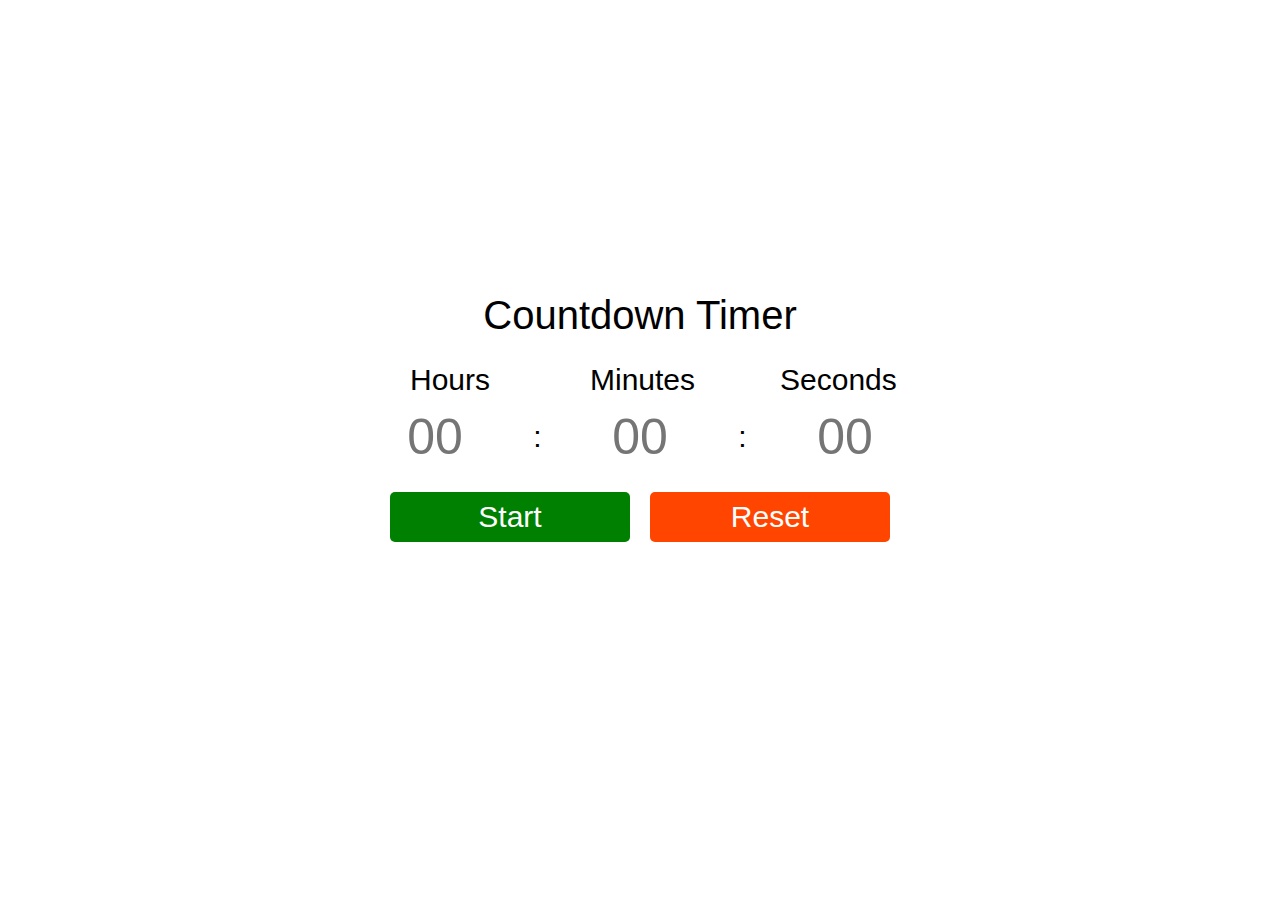
<file: countdown_timer/index.html>
<!DOCTYPE html>
<html lang="en">
  <head>
    <meta charset="UTF-8" />
    <meta name="viewport" content="width=device-width, initial-scale=1.0" />
    <meta http-equiv="X-UA-Compatible" content="ie=edge" />
    <link rel="stylesheet" href="./style.css" />
    <title>Countdown Timer</title>
  </head>
  <body>
    <div class="container">
      <span class="container__title">Countdown Timer</span>

      <div class="container__labels">
        <p class="container__labels--label">Hours</p>
        <p class="container__labels--label">Minutes</p>
        <p class="container__labels--label">Seconds</p>
      </div>

      <div class="container__inputs">
        <input
          type="number"
          maxlength="2"
          oninput="this.value=this.value.slice(0,this.maxLength)"
          placeholder="00"
          class="container__inputs--time hour"
        />
        <p class="container__inputs--colon">:</p>
        <input
          type="number"
          maxlength="2"
          oninput="this.value=this.value.slice(0,this.maxLength)"
          placeholder="00"
          class="container__inputs--time minute"
        />
        <p class="container__inputs--colon">:</p>
        <input
          type="number"
          maxlength="2"
          oninput="this.value=this.value.slice(0,this.maxLength)"
          placeholder="00"
          class="container__inputs--time second"
        />
      </div>

      <div class="container__btns">
        <button class="btn start">Start</button>
        <button class="btn stop">Pause</button>
        <button class="btn reset">Reset</button>
      </div>
    </div>
    <script src="./script.js"></script>
  </body>
</html>
</file>
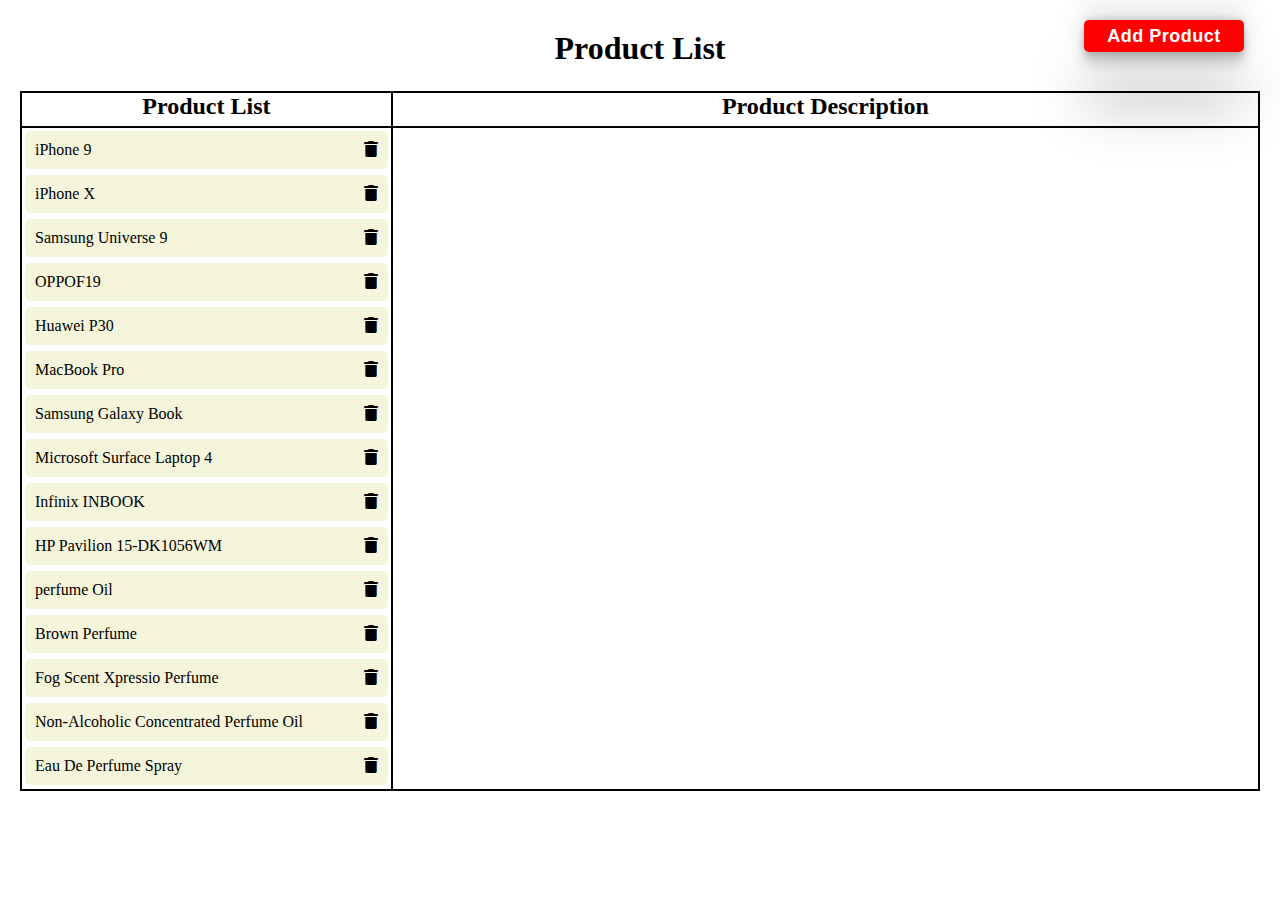
<file: product_management_system/index.html>
<!DOCTYPE html>
<html lang="en">
<head>
    <meta charset="UTF-8">
    <meta name="viewport" content="width=device-width, initial-scale=1.0">
    <link rel="stylesheet" href="style.css">
    <link rel="stylesheet" href="https://cdnjs.cloudflare.com/ajax/libs/font-awesome/6.1.0/css/all.min.css">

    <title>Product Page</title>
</head>
<body>
    <div class="container">
        <h1>Product List</h1>
        <button class="product__btn">Add Product</button>
        <div class="product">
            <div class="left__side">
                <h2>Product List</h2>
                <div class="product__name--list"></div>
            </div>
            <div class="right__side">
                <h2>Product Description</h2>
                <div class="product__details"></div>
                <!-- <button class="update__btn">Update <i class="fas fa-edit product__delete"></i></button> -->
            </div>
        </div>

        <div class="add__product">
            <button class="form__close--btn">X</button>
            <form class="create__product">
                <h2>Add Product</h2>
                <input type="text" name="title" id="title" placeholder="Title" autocomplete="off">
                <input type="text" name="description" id="description" placeholder="Description" autocomplete="off">
                <input type="text" name="image" id="image" placeholder="Image URL (Optional)" autocomplete="off"/>
                <input type="number" name="price" id="price" placeholder="Price" autocomplete="off">
                <input type="number" name="stock" id="stock" placeholder="Stock" autocomplete="off">
                <input type="number" name="discountPercentage" id="discount" placeholder="Discount" autocomplete="off">
                <input type="text" name="brand" id="brand" placeholder="Brand" autocomplete="off">
                <input type="text" name="categary" id="categary" placeholder="Categary" autocomplete="off">
                <input type="submit" id="btn" value="Add Product">
            </form>
        </div>
    </div>
    
    
    <script src="index.js"></script>
</body>
</html>
</file>
<file: countdown_timer/style.css>
* {
    margin: 0;
    padding: 0;
  }
  
  body {
    height: 85vh;
    display: flex;
    flex-direction: column;
    justify-content: center;
    align-items: center;
    gap: 20px;
    font-family: sans-serif;
  }
  
  .container__title {
    padding: 10px 20px;
    font-size: 40px;
    text-align: center;
  }
  
  .container {
    height: 200px;
    width: 500px;
    display: flex;
    flex-direction: column;
    gap: 10px;
  }
  
  .container__labels,
  .container__inputs,
  .container__btns {
    display: flex;
    justify-content: space-between;
  }
  
  .container__btns {
    margin-top: 20px;
  }
  
  .container__labels--label {
    width: 20%;
    text-align: center;
    font-size: 30px;
    padding: 5px 10px;
  }
  
  .container__inputs--time {
    justify-self: center;
    align-self: center;
    border: none;
    font-size: 50px;
    width: 90px;
    height: 50px;
  }
  
  .container__inputs--colon {
    justify-self: center;
    align-self: center;
    font-size: 30px;
    margin: 0;
    padding: 5px 10px;
  }
  
  .btn {
    width: 48%;
    height: 50px;
    font-size: 30px;
    border: none;
    border-radius: 5px;
    cursor: pointer;
    color: white;
  }
  
  input {
    text-align: center;
    outline: none;
  }
  
  .start {
    background-color: green;
  }
  
  .stop {
    display: none;
    background-color: orange;
  }
  
  .reset {
    background-color: orangered;
  }
  
  input::-webkit-outer-spin-button,
  input::-webkit-inner-spin-button {
    -webkit-appearance: none;
    margin: 0;
  }
</file>
<file: product_management_system/style.css>
* {
    margin: 0;
    padding: 0;
    box-sizing: border-box;
}

.container {
    height: 80vh;
    width: auto;
    margin: 10px;
    padding: 10px;
    display: flex;
    flex-direction: column;
    /* justify-content: center;
    align-items: center; */
}

h1 {
    margin-top: 10px;
    text-align: center;
}

.product__btn {
    position: absolute;
    width: 10rem;
    height: 2rem;
    border: none;
    border-radius: 5px;
    right: 2em;
    cursor: pointer;
    background-color: red;
    color: white;
    font-size: large;
    font-weight: bold;
    letter-spacing: 0.5px;
    box-shadow: rgba(0, 0, 0, 0.25) 0px 54px 55px, rgba(0, 0, 0, 0.12) 0px -12px 30px, rgba(0, 0, 0, 0.12) 0px 4px 6px, rgba(0, 0, 0, 0.17) 0px 12px 13px, rgba(0, 0, 0, 0.09) 0px -3px 5px;
    text-align: center;
}

/* .product__btn:hover {
    height: 2.5rem;
    width: 9rem;
    box-shadow:
    inset 0 -3em 3em rgba(0, 200, 0, 0.3),
    0 0 0 2px white,
    0.3em 0.3em 1em rgba(200, 0, 0, 0.6);
} */

.product {
    display: flex;
    margin-top: 1.5rem;
    border: 2px solid black;
    height: 100%;
    position: relative;
}

.left__side {
    height: auto;
    width: 30%;
    border-right: 2px solid black;

}

.right__side {
    width: 70%;
    height: auto;
    display: flex;
    flex-direction: column;
}

.product__details {
    display: flex;
    flex-direction: column;
    justify-content: center;
    align-items: center;
    height: 95%;
}

.update__btn {
    position: absolute;
    width: 10rem;
    height: 2rem;
    border: none;
    border-radius: 5px;
    right: 1em;
    bottom: 1em;
    cursor: pointer;
    background-color: red;
    color: white;
    font-size: large;
    font-weight: bold;
    letter-spacing: 0.5px;
    box-shadow: rgba(0, 0, 0, 0.25) 0px 54px 55px, rgba(0, 0, 0, 0.12) 0px -12px 30px, rgba(0, 0, 0, 0.12) 0px 4px 6px, rgba(0, 0, 0, 0.17) 0px 12px 13px, rgba(0, 0, 0, 0.09) 0px -3px 5px;
    text-align: center;
}

.update__btn i {
    color: white;
    margin-left: 0.1rem;
}

.left__side h2, .right__side h2 {
    text-align: center;
    border-bottom: 2px solid black;
    padding: 1.5rem auto;
    height: 5%;
}

.product__name--list {
    height: 95%;
    display: flex;
    flex-direction: column;
    overflow-y: scroll;
}

.product__list {
    background-color: beige;
    display: flex;
    justify-content: space-between;
    padding: 10px;
    cursor: pointer;
    margin: 3px;
    border-radius: 5px;
}

.product__delete {
    color: black;
    font-weight: bolder;
}

.product__desc {
    display: flex;
    flex-direction: column;
    justify-content: center;
    align-items: center;
}

.product__desc img {
    height: 20rem;
    width: 20rem;
}

.product__heading {
    font-size: xx-large;
    font-weight: bolder;
    text-transform: uppercase;
}

.add__product {
    display: none;
    position: absolute;
    margin: 10px;
    padding: 10px;
    width: 350px;
    border-radius: 5px;
    background-color: aliceblue;
    box-shadow: rgba(50, 50, 93, 0.25) 0px 50px 100px -20px, rgba(0, 0, 0, 0.3) 0px 30px 60px -30px, rgba(10, 37, 64, 0.35) 0px -2px 6px 0px inset;
    text-align: center;
}

.add__product button {
    position: absolute;
    border: none;
    font-size: x-large;
    font-weight: bolder;
    top: 0.1rem;
    right: 1rem;
    background-color: aliceblue;
    color: rgb(151, 184, 212);
    cursor: pointer;
}

.add__product form {
    margin-top: 1rem;
}

.add__product form input {
    width: 90%;
    height: 1.5rem;
    margin: 0.3rem;
    border-radius: 20px;
    border: 0;
    padding: 5px;
    border: 1px solid rgb(238, 227, 227);
}

.add__product form input::-webkit-outer-spin-button,
.add__product form input::-webkit-inner-spin-button {
  -webkit-appearance: none;
  margin: 0;
}

#btn {
    width: 40%;
    height: 2rem;
    border-radius: 20px;
    color: white;
    background-color: rebeccapurple;
    cursor: pointer;
    font-size: large;
    font-weight: bold;
}



/* .images {
    position: relative;
}

.images ul li {
    position: absolute;
}

.images ul li img {
    height: 25rem;
    width: 50rem;
}

.images ul li i {
    z-index: 10;
    color: white;
} */
</file>
